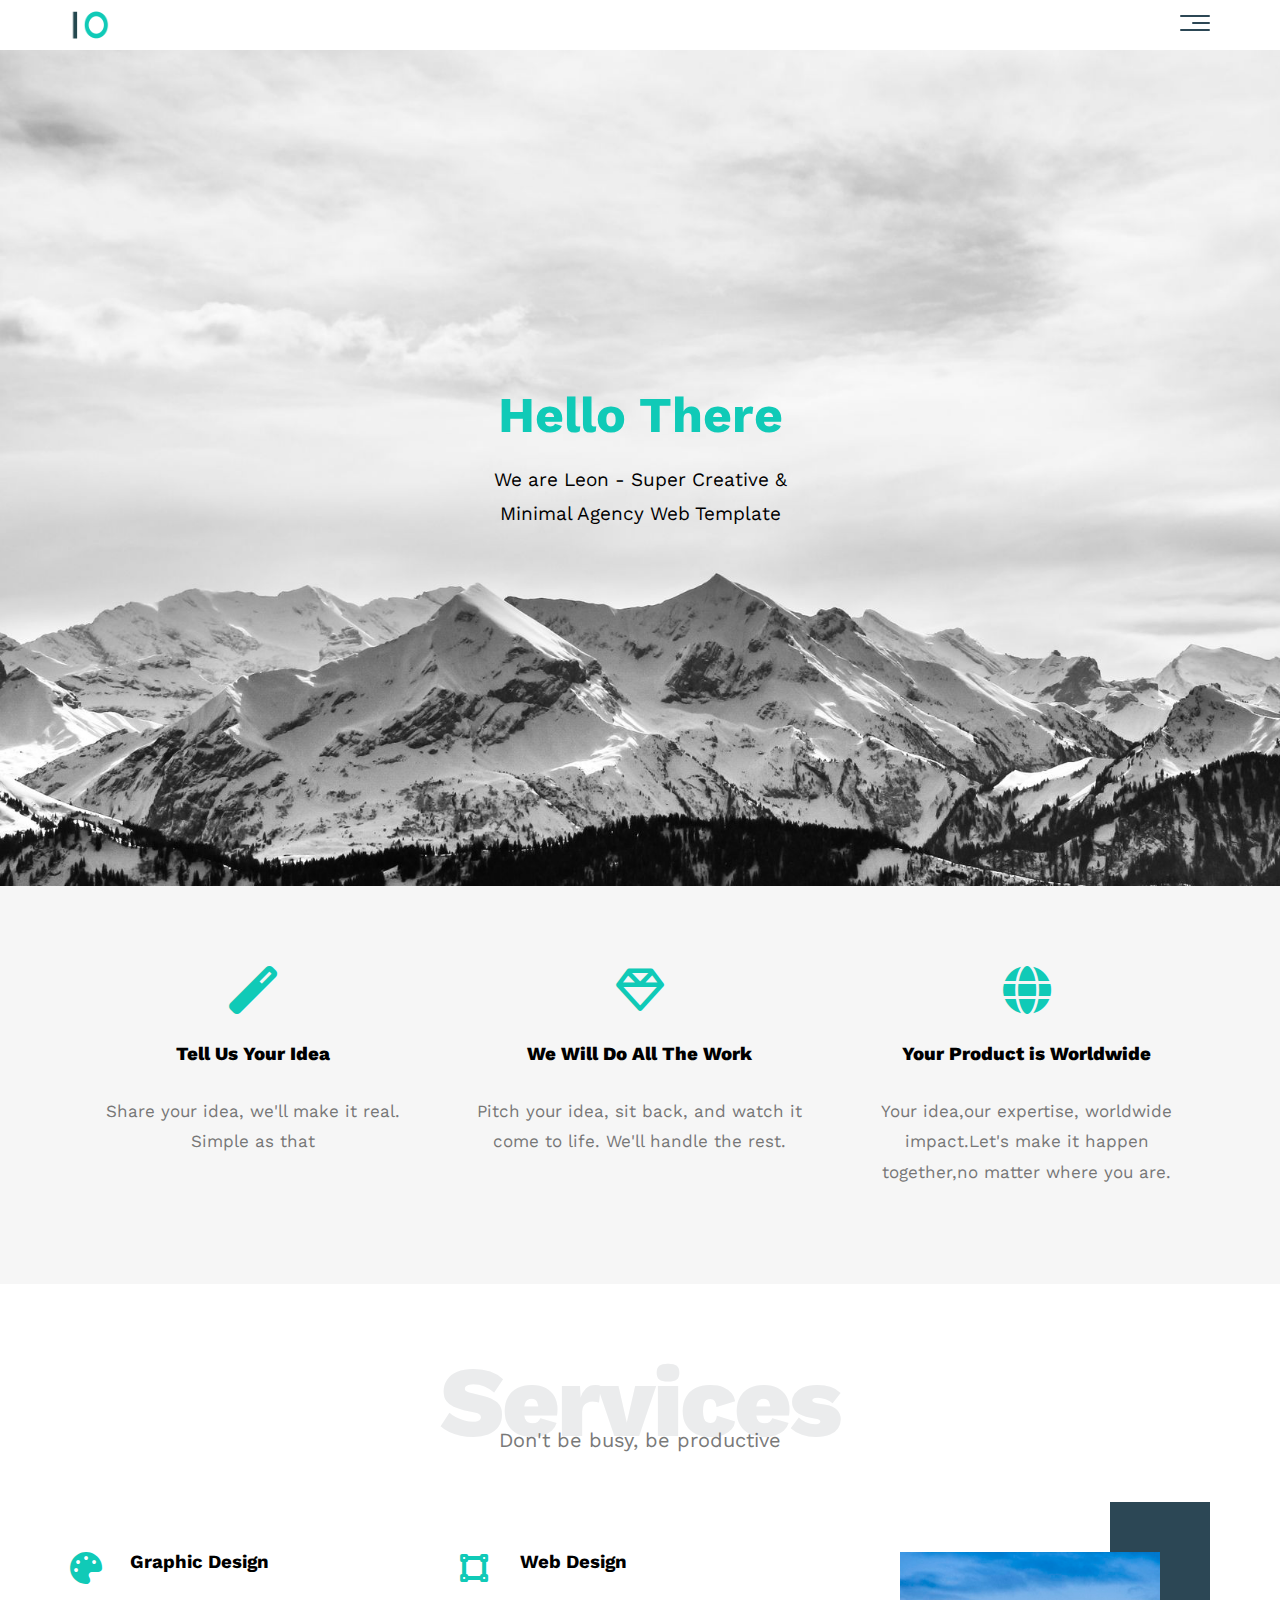
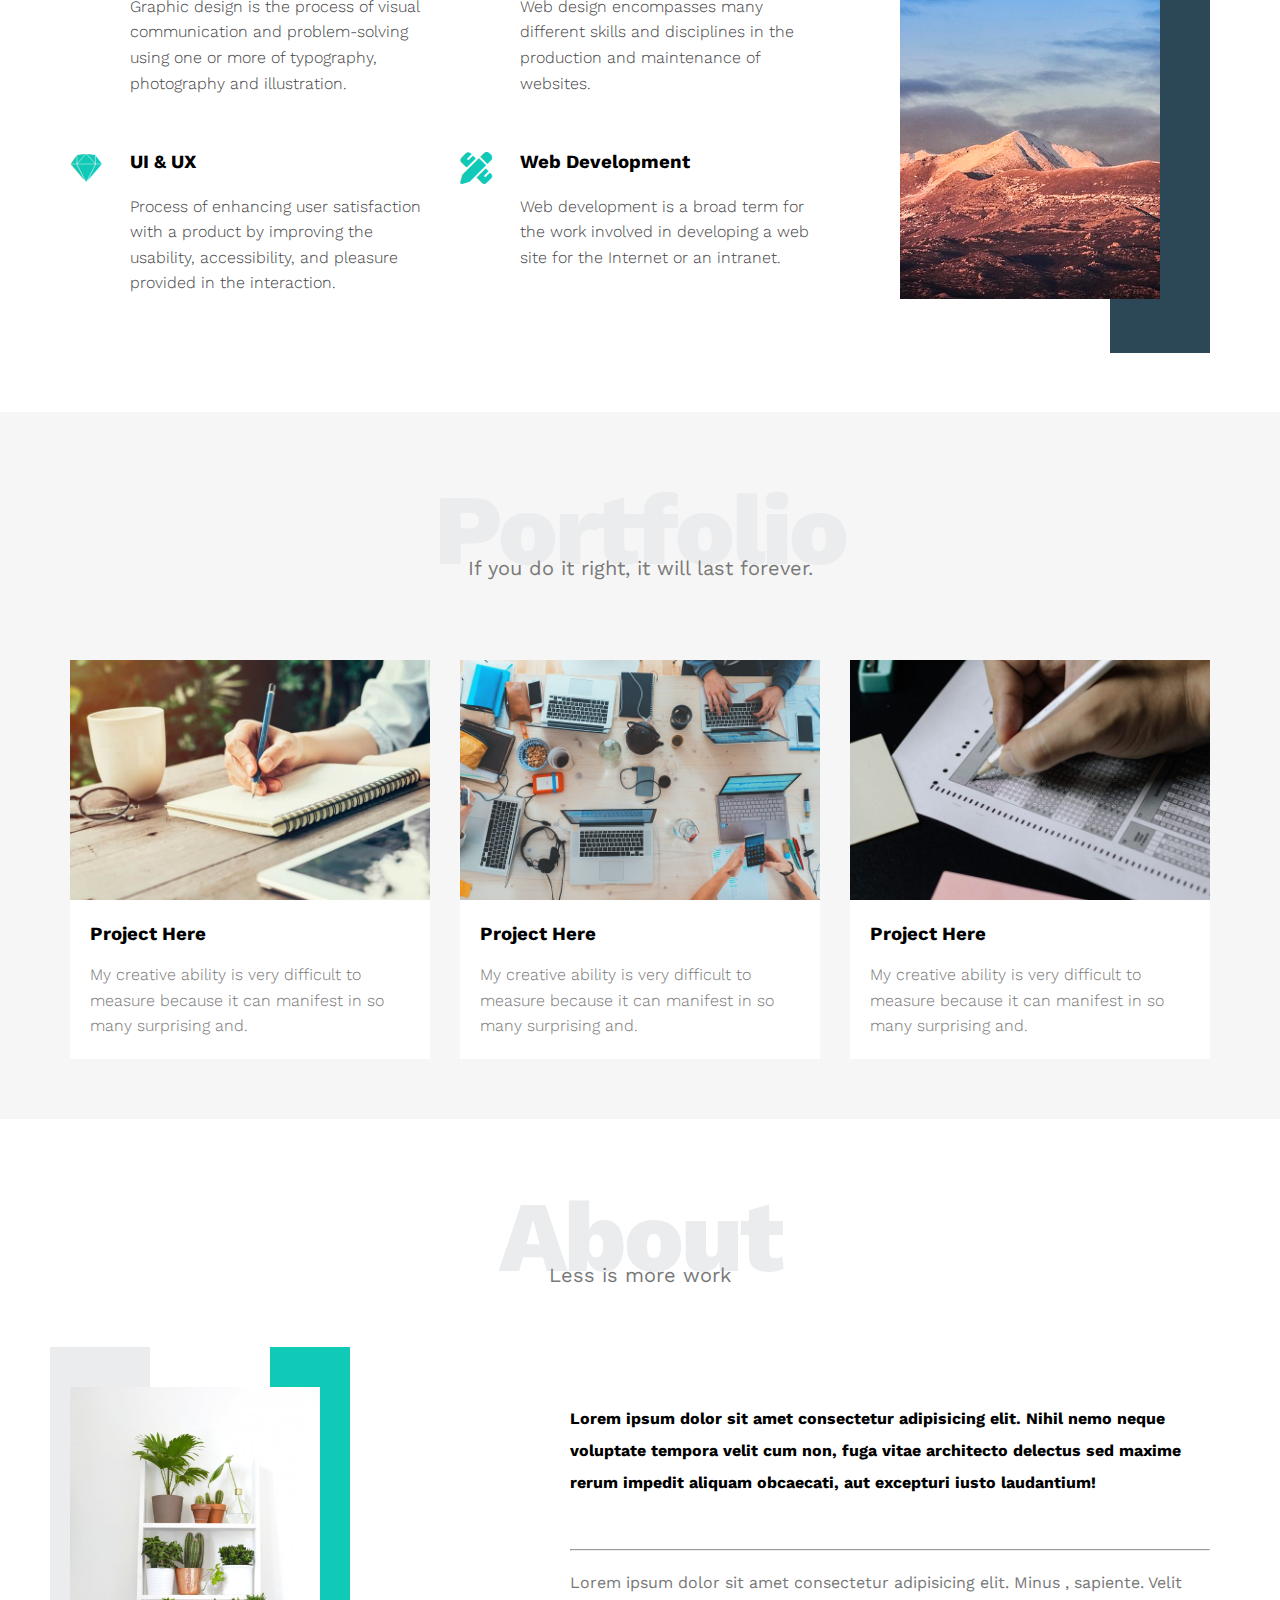
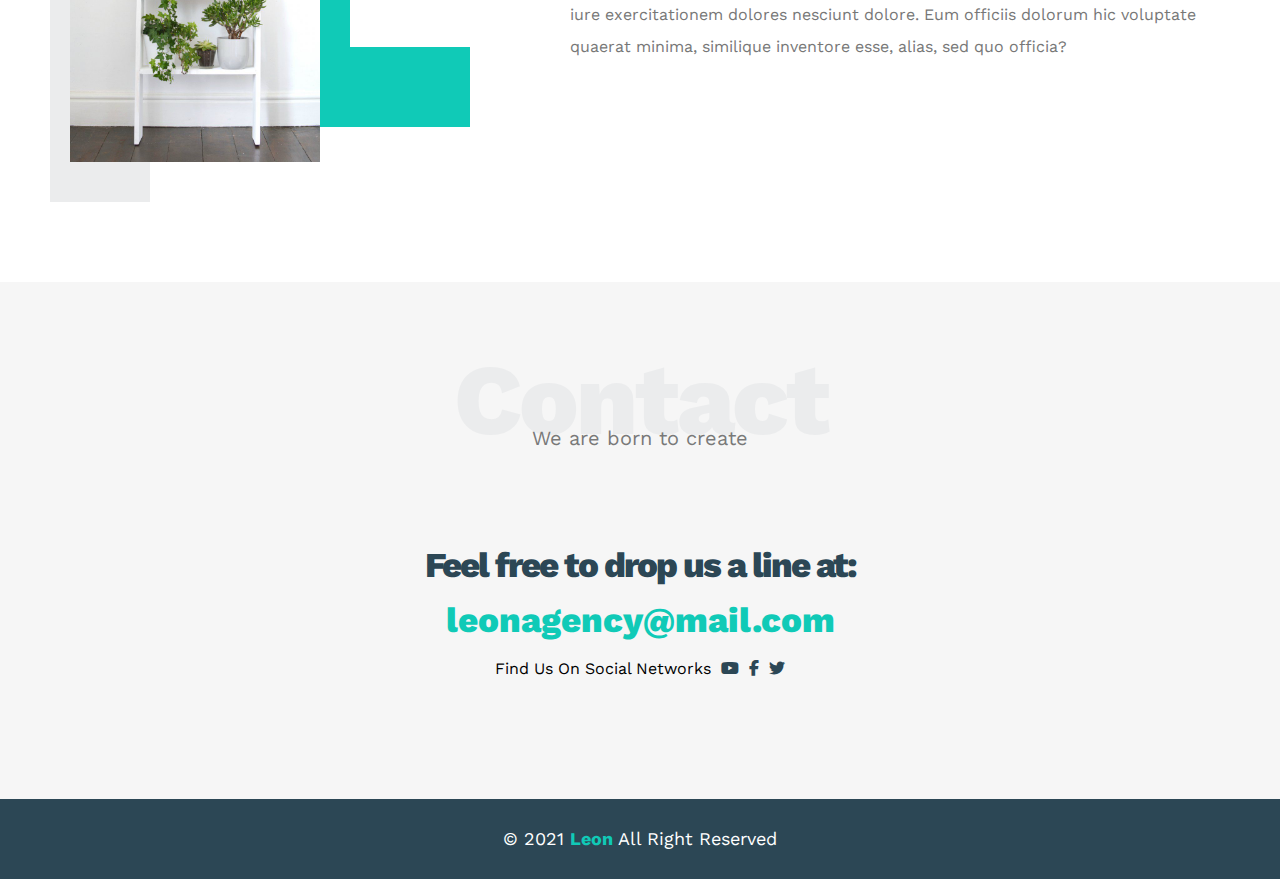
<file: index.html>
<!DOCTYPE html>
<html lang="en">
  <head>
    <meta charset="UTF-8" />
    <meta name="viewport" content="width=device-width, initial-scale=1.0" />
    <title>LEON</title>
    <!-- ___________________Render All Elment Normally____________________________ -->
    <link rel="stylesheet" href="CSS/Normalaiz.css" />
    <!-- ___________________________________________________________________ -->
    <link rel="stylesheet" href="CSS/all.min.css" />
    <!-- _________________________________________________________________________ -->
    <!--______________________Main Css File________________________________________-->
    <link rel="stylesheet" href="MainCssStyle.css" />
    <!-- __________________Google Fonts________________ -->
    <link rel="preconnect" href="https://fonts.gstatic.com" />
    <link
      href="https://fonts.googleapis.com/css2?family=Work+Sans:wght@200;300;400;500;600;700;800&display=swap"
      rel="stylesheet"
    />
    <!-- ____________________________________________________ -->
  </head>
  <body>
    <header id="header">
      <div class="container">
        <img src="images/logo.png" id="logo" />
        <div class="header-list">
          <span class="list">
            <span></span>
            <span></span>
            <span></span>
          </span>
          <ul>
            <li><a href="Services">Services</a></li>
            <li><a href="Portfolio">Portfolio</a></li>
            <li><a href="About">About</a></li>
            <li><a href="Contact">Contact</a></li>
          </ul>
        </div>
      </div>
    </header>

    <!-- ___________________________________________________________________________ -->

    <div class="landing">
      <div class="intro-text">
        <h1>Hello There</h1>
        <p>We are Leon - Super Creative & Minimal Agency Web Template</p>
      </div>
    </div>
    <!-- ____________________________________________________________ -->

    <section class="features">
      <div class="container">
        <div class="features-card">
          <i class="fas fa-magic fa-3x"></i>
          <h3>Tell Us Your Idea</h3>
          <p>Share your idea, we'll make it real. Simple as that</p>
        </div>
        <div class="features-card">
          <i class="far fa-gem fa-3x"></i>
          <h3>We Will Do All The Work</h3>
          <p>
            Pitch your idea, sit back, and watch it come to life. We'll handle
            the rest.
          </p>
        </div>
        <div class="features-card">
          <i class="fas fa-globe fa-3x"></i>
          <h3>Your Product is Worldwide</h3>
          <p>
            Your idea,our expertise, worldwide impact.Let's make it happen
            together,no matter where you are.
          </p>
        </div>
      </div>
    </section>
    <!-- ________________________________________________ -->
    <section id="Services">

      <div class="container">
        <h2 class="special-heading">Services</h2>
        <p>Don't be busy, be productive</p>
        <!-- _________________________________________________ -->
        <div class="services-content">
              <div class="col">
                  <div class="ser">
                      <i class="fas fa-palette fa-2x"></i>
                      <div class="text">
                        <h3>Graphic Design</h3>
                        <p>
                          Graphic design is the process of visual communication and problem-solving using one or more of
                          typography, photography and illustration.
                        </p>
                      </div>
                  </div>
                  <div class="ser">
                    <i class="fab fa-sketch fa-2x"></i>
                    <div class="text">
                      <h3>UI & UX</h3>
                      <p>
                        Process of enhancing user satisfaction with a product by improving the usability, accessibility, and
                        pleasure provided in the interaction.
                      </p>
                    </div>
                  </div>
              </div>
              <!--____________________________________  -->
              <div class="col">
                  <div class="ser">
                    <i class="fas fa-vector-square fa-2x"></i>
                      <div class="text">
                      <h3>Web Design</h3>
                      <p>
                        Web design encompasses many different skills and disciplines in the production and maintenance of
                        websites.
                      </p>
                    </div>

                  </div>
                  <div class="ser">
                    <i class="fas fa-pencil-ruler fa-2x"></i>
                    <div class="text">
                      <h3>Web Development</h3>
                      <p>
                        Web development is a broad term for the work involved in developing a web site for the Internet or an
                        intranet.
                      </p>
                    </div>
                  </div>
              </div>
              <div class="col">
                  <div class="image image-column">
                    <img src="images/services.jpg" alt="" />
                  </div>
              </div>
              
          <!-- ________________________________________________ -->

        </div>
      </div>
    </section>
    <!-- ________________________________________ -->

   <section id="Portfolio">
      <div class="container">
        <h2 class="special-heading">Portfolio</h2>
        <p>If you do it right, it will last forever.</p>
        <div class="Portfolio-content">
          <div class="card-protfolo">
            <img src="images/portfolio-1.jpg" />
            <div class="info">
              <h3>Project Here</h3>
              <p>
                My creative ability is very difficult to measure because it can
                manifest in so many surprising and.
              </p>
            </div>
          </div>
          <div class="card-protfolo">
            <img  src="images/portfolio-2.jpg" />
            <div class="info">
              <h3>Project Here</h3>
              <p>
                My creative ability is very difficult to measure because it can
                manifest in so many surprising and.
              </p>
            </div>
          </div>
          <div class="card-protfolo">
            <img  src="images/portfolio-3.jpg" />
            <div class="info">
              <h3>Project Here</h3>
              <p>
                My creative ability is very difficult to measure because it can
                manifest in so many surprising and.
              </p>
            </div>
          </div>
        </div>
      </div>
    </section>
    <!-- _______________________________ -->
    <section id="About">
      <div class="container">
        <h2 class="special-heading">About</h2>
        <p>Less is more work</p>
        <div class="About-content">
          <div class="about-image">
            <img src="images/about.jpg" >
          </div>
          <div class="about-text">
            <p>Lorem ipsum dolor sit amet consectetur adipisicing elit. Nihil
               nemo neque voluptate tempora velit cum non, fuga vitae architecto delectus 
               sed maxime rerum impedit aliquam obcaecati, aut excepturi iusto laudantium!
            </p>
            <hr>
            <p>Lorem ipsum dolor sit amet consectetur adipisicing elit. Minus
              , sapiente. Velit iure exercitationem dolores nesciunt dolore.
               Eum officiis dolorum hic voluptate quaerat minima, similique inventore 
               esse, alias, sed quo officia?
              </p>
          </div>
        </div>
      </div>
    </section>
    <!-- _________________________________ -->
    <section id="Contact">
      <div class="container">
        <h2 class="special-heading">Contact</h2>
        <p>We are born to create</p>
      </div>
      <div class="contact-info">
        <p class="label">
          Feel free to drop us a line at:
        </p>
        <a href="leonagency@mail.com" class="link">leonagency@mail.com</a>
        <div class=" Social-icons">
          Find Us On Social Networks
          <i class="fab fa-youtube"></i>
          <i class="fab fa-facebook-f"></i>
          <i class="fab fa-twitter"></i>
        </div>
      </div>
    </section>
    <footer>
      © 2021 <a href="#">Leon</a> All Right Reserved
    </footer>
  </body>
</html>
</file>
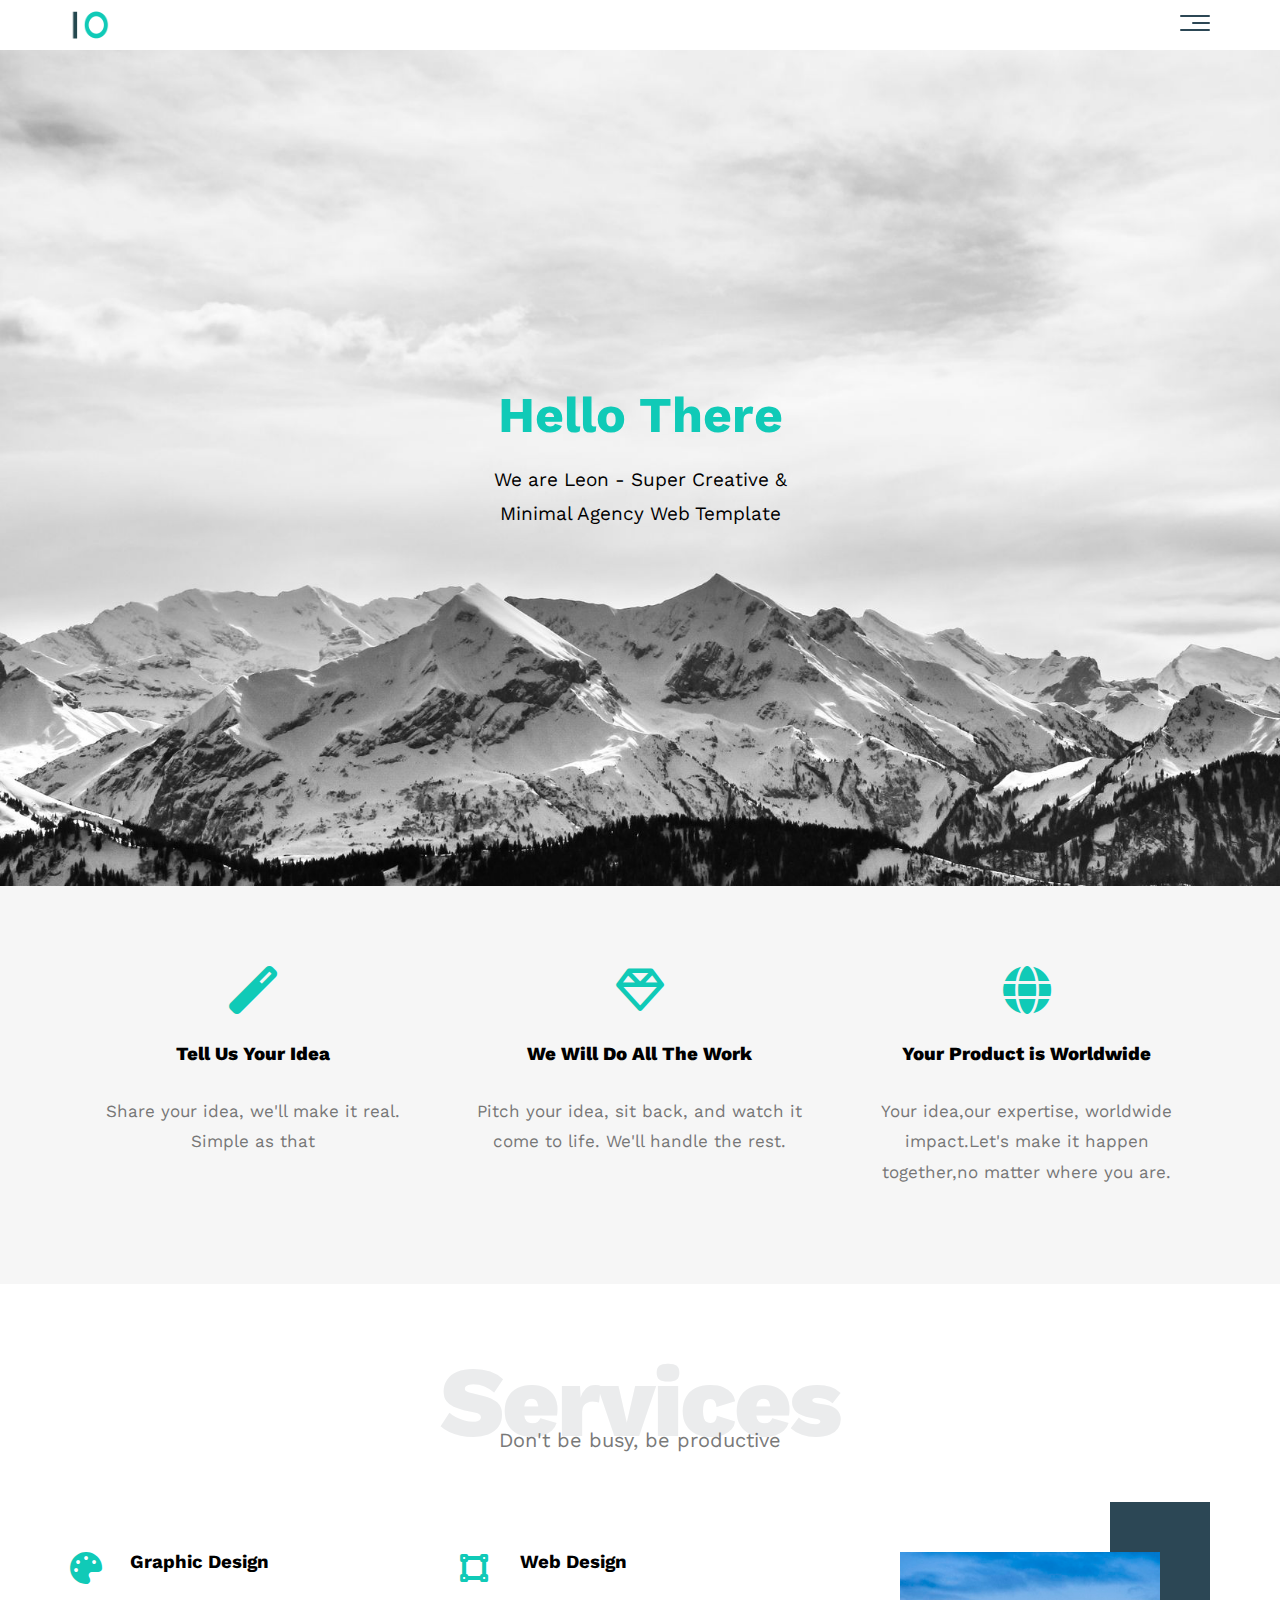
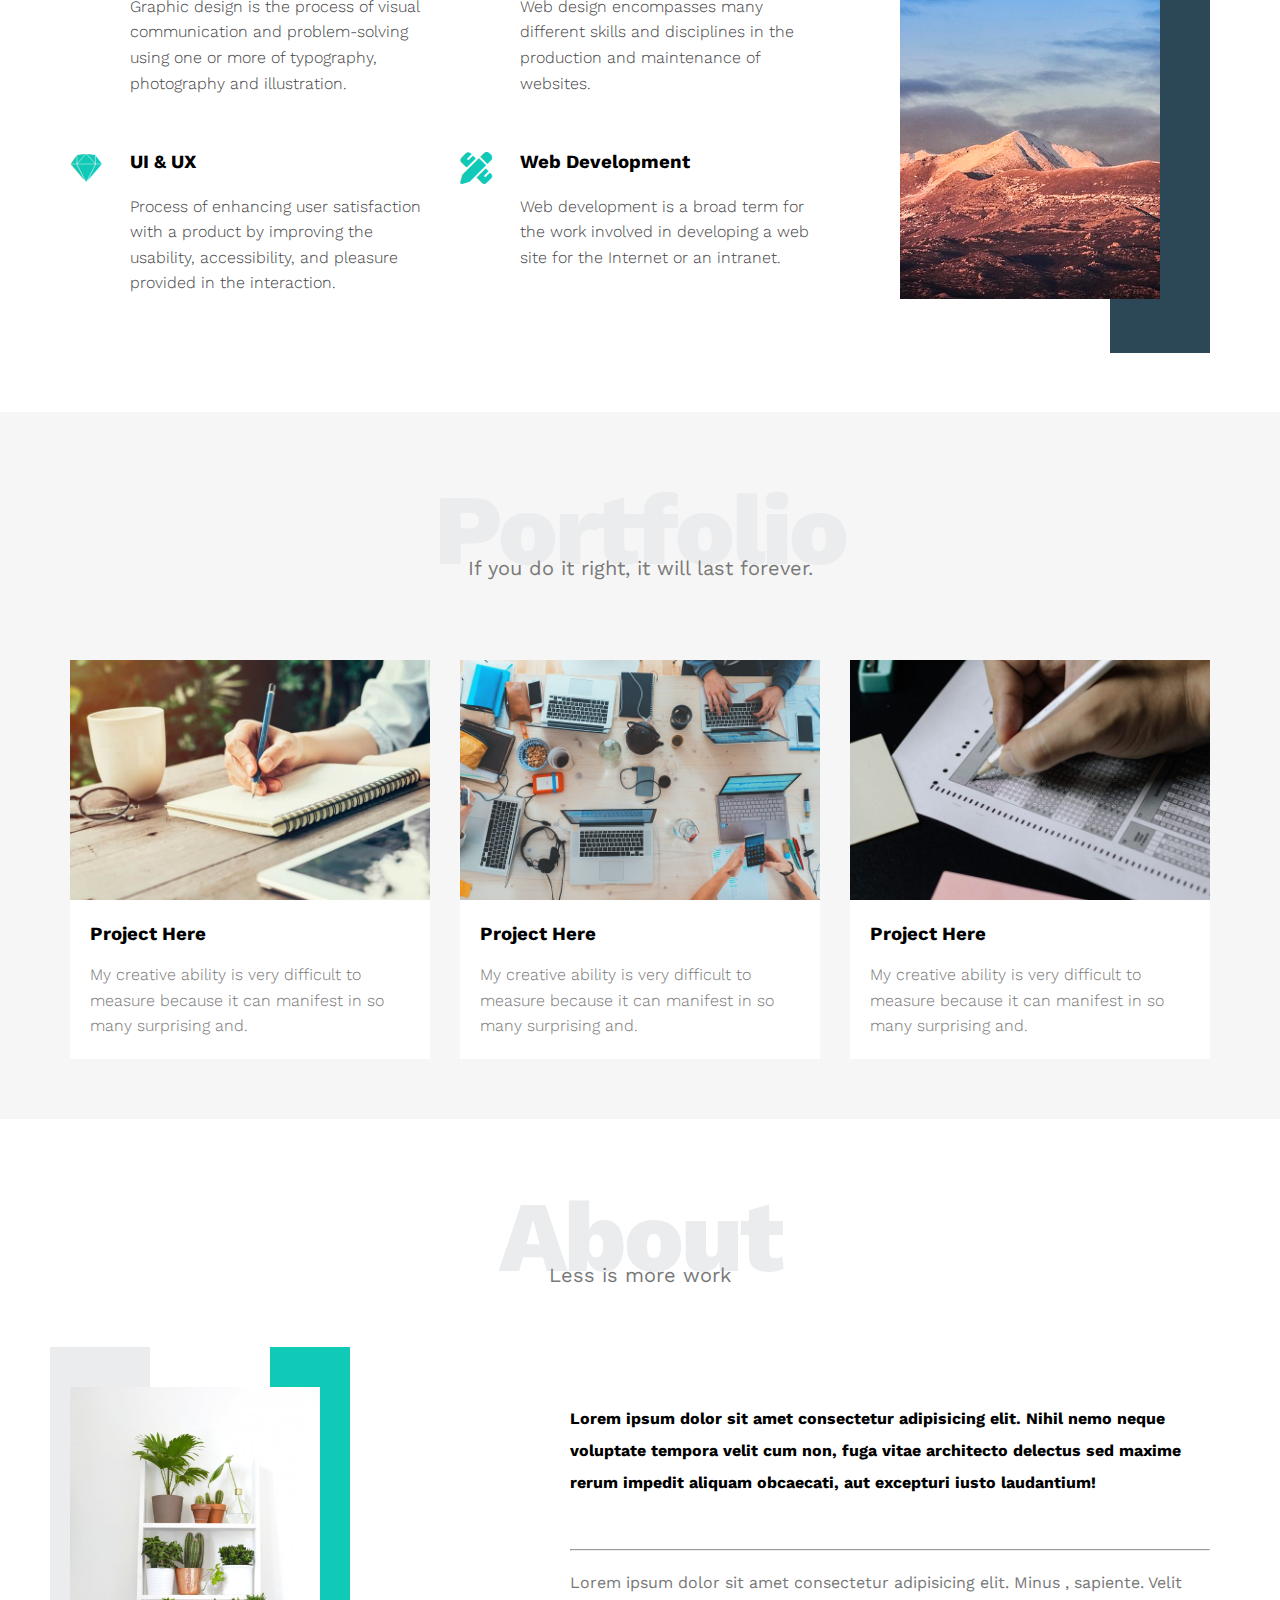
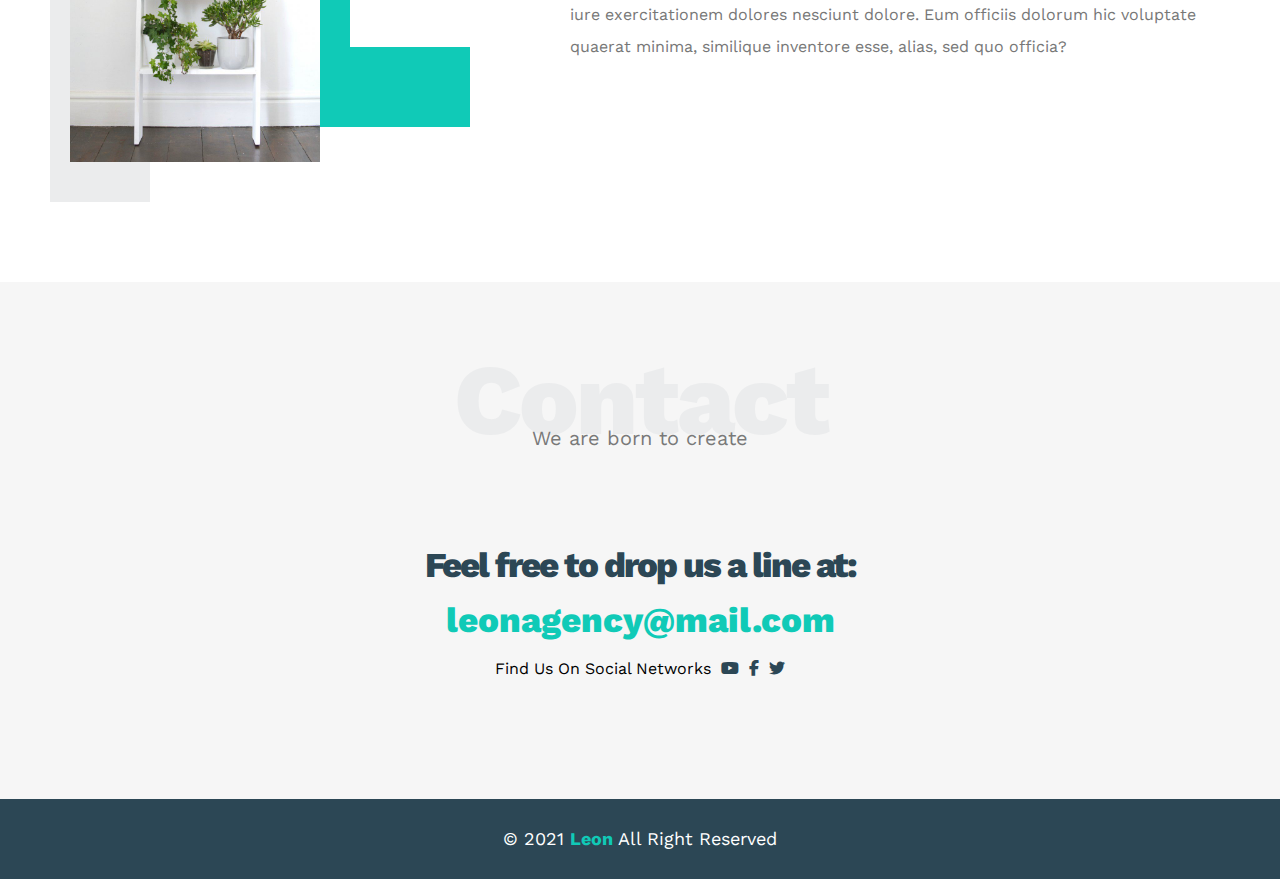
<file: indax.html>
<!DOCTYPE html>
<html lang="en">
  <head>
    <meta charset="UTF-8" />
    <meta name="viewport" content="width=device-width, initial-scale=1.0" />
    <title>LEON</title>
    <!-- ___________________Render All Elment Normally____________________________ -->
    <link rel="stylesheet" href="/CSS/Normalaiz.css" />
    <!-- ___________________________________________________________________ -->
    <link rel="stylesheet" href="/CSS/all.min.css" />
    <!-- _________________________________________________________________________ -->
    <!--______________________Main Css File________________________________________-->
    <link rel="stylesheet" href="MainCssStyle.css" />
    <!-- __________________Google Fonts________________ -->
    <link rel="preconnect" href="https://fonts.gstatic.com" />
    <link
      href="https://fonts.googleapis.com/css2?family=Work+Sans:wght@200;300;400;500;600;700;800&display=swap"
      rel="stylesheet"
    />
    <!-- ____________________________________________________ -->
  </head>
  <body>
    <header id="header">
      <div class="container">
        <img src="/images/logo.png" id="logo" />
        <div class="header-list">
          <span class="list">
            <span></span>
            <span></span>
            <span></span>
          </span>
          <ul>
            <li><a href="Services">Services</a></li>
            <li><a href="Portfolio">Portfolio</a></li>
            <li><a href="About">About</a></li>
            <li><a href="Contact">Contact</a></li>
          </ul>
        </div>
      </div>
    </header>

    <!-- ___________________________________________________________________________ -->

    <div class="landing">
      <div class="intro-text">
        <h1>Hello There</h1>
        <p>We are Leon - Super Creative & Minimal Agency Web Template</p>
      </div>
    </div>
    <!-- ____________________________________________________________ -->

    <section class="features">
      <div class="container">
        <div class="features-card">
          <i class="fas fa-magic fa-3x"></i>
          <h3>Tell Us Your Idea</h3>
          <p>Share your idea, we'll make it real. Simple as that</p>
        </div>
        <div class="features-card">
          <i class="far fa-gem fa-3x"></i>
          <h3>We Will Do All The Work</h3>
          <p>
            Pitch your idea, sit back, and watch it come to life. We'll handle
            the rest.
          </p>
        </div>
        <div class="features-card">
          <i class="fas fa-globe fa-3x"></i>
          <h3>Your Product is Worldwide</h3>
          <p>
            Your idea,our expertise, worldwide impact.Let's make it happen
            together,no matter where you are.
          </p>
        </div>
      </div>
    </section>
    <!-- ________________________________________________ -->
    <section id="Services">

      <div class="container">
        <h2 class="special-heading">Services</h2>
        <p>Don't be busy, be productive</p>
        <!-- _________________________________________________ -->
        <div class="services-content">
              <div class="col">
                  <div class="ser">
                      <i class="fas fa-palette fa-2x"></i>
                      <div class="text">
                        <h3>Graphic Design</h3>
                        <p>
                          Graphic design is the process of visual communication and problem-solving using one or more of
                          typography, photography and illustration.
                        </p>
                      </div>
                  </div>
                  <div class="ser">
                    <i class="fab fa-sketch fa-2x"></i>
                    <div class="text">
                      <h3>UI & UX</h3>
                      <p>
                        Process of enhancing user satisfaction with a product by improving the usability, accessibility, and
                        pleasure provided in the interaction.
                      </p>
                    </div>
                  </div>
              </div>
              <!--____________________________________  -->
              <div class="col">
                  <div class="ser">
                    <i class="fas fa-vector-square fa-2x"></i>
                      <div class="text">
                      <h3>Web Design</h3>
                      <p>
                        Web design encompasses many different skills and disciplines in the production and maintenance of
                        websites.
                      </p>
                    </div>

                  </div>
                  <div class="ser">
                    <i class="fas fa-pencil-ruler fa-2x"></i>
                    <div class="text">
                      <h3>Web Development</h3>
                      <p>
                        Web development is a broad term for the work involved in developing a web site for the Internet or an
                        intranet.
                      </p>
                    </div>
                  </div>
              </div>
              <div class="col">
                  <div class="image image-column">
                    <img src="images/services.jpg" alt="" />
                  </div>
              </div>
              
          <!-- ________________________________________________ -->

        </div>
      </div>
    </section>
    <!-- ________________________________________ -->

   <section id="Portfolio">
      <div class="container">
        <h2 class="special-heading">Portfolio</h2>
        <p>If you do it right, it will last forever.</p>
        <div class="Portfolio-content">
          <div class="card-protfolo">
            <img src="/images/portfolio-1.jpg" />
            <div class="info">
              <h3>Project Here</h3>
              <p>
                My creative ability is very difficult to measure because it can
                manifest in so many surprising and.
              </p>
            </div>
          </div>
          <div class="card-protfolo">
            <img  src="/images/portfolio-2.jpg" />
            <div class="info">
              <h3>Project Here</h3>
              <p>
                My creative ability is very difficult to measure because it can
                manifest in so many surprising and.
              </p>
            </div>
          </div>
          <div class="card-protfolo">
            <img  src="/images/portfolio-3.jpg" />
            <div class="info">
              <h3>Project Here</h3>
              <p>
                My creative ability is very difficult to measure because it can
                manifest in so many surprising and.
              </p>
            </div>
          </div>
        </div>
      </div>
    </section>
    <!-- _______________________________ -->
    <section id="About">
      <div class="container">
        <h2 class="special-heading">About</h2>
        <p>Less is more work</p>
        <div class="About-content">
          <div class="about-image">
            <img src="/images/about.jpg" >
          </div>
          <div class="about-text">
            <p>Lorem ipsum dolor sit amet consectetur adipisicing elit. Nihil
               nemo neque voluptate tempora velit cum non, fuga vitae architecto delectus 
               sed maxime rerum impedit aliquam obcaecati, aut excepturi iusto laudantium!
            </p>
            <hr>
            <p>Lorem ipsum dolor sit amet consectetur adipisicing elit. Minus
              , sapiente. Velit iure exercitationem dolores nesciunt dolore.
               Eum officiis dolorum hic voluptate quaerat minima, similique inventore 
               esse, alias, sed quo officia?
              </p>
          </div>
        </div>
      </div>
    </section>
    <!-- _________________________________ -->
    <section id="Contact">
      <div class="container">
        <h2 class="special-heading">Contact</h2>
        <p>We are born to create</p>
      </div>
      <div class="contact-info">
        <p class="label">
          Feel free to drop us a line at:
        </p>
        <a href="leonagency@mail.com" class="link">leonagency@mail.com</a>
        <div class=" Social-icons">
          Find Us On Social Networks
          <i class="fab fa-youtube"></i>
          <i class="fab fa-facebook-f"></i>
          <i class="fab fa-twitter"></i>
        </div>
      </div>
    </section>
    <footer>
      © 2021 <a href="#">Leon</a> All Right Reserved
    </footer>
  </body>
</html>
</file>
<file: CSS/Normalaiz.css>
/**
 * 1. Correct the line height in all browsers.
 * 2. Prevent adjustments of font size after orientation changes in iOS.
 */

html {
  line-height: 1.15; /* 1 */
  -webkit-text-size-adjust: 100%; /* 2 */
}

/* Sections
   ========================================================================== */

/**
 * Remove the margin in all browsers.
 */

body {
  margin: 0;
}

/**
 * Render the `main` element consistently in IE.
 */

main {
  display: block;
}

/**
 * Correct the font size and margin on `h1` elements within `section` and
 * `article` contexts in Chrome, Firefox, and Safari.
 */

h1 {
  font-size: 2em;
  margin: 0.67em 0;
}

/* Grouping content
   ========================================================================== */

/**
 * 1. Add the correct box sizing in Firefox.
 * 2. Show the overflow in Edge and IE.
 */

hr {
  box-sizing: content-box; /* 1 */
  height: 0; /* 1 */
  overflow: visible; /* 2 */
}

/**
 * 1. Correct the inheritance and scaling of font size in all browsers.
 * 2. Correct the odd `em` font sizing in all browsers.
 */

pre {
  font-family: monospace, monospace; /* 1 */
  font-size: 1em; /* 2 */
}

/* Text-level semantics
   ========================================================================== */

/**
 * Remove the gray background on active links in IE 10.
 */

a {
  background-color: transparent;
}

/**
 * 1. Remove the bottom border in Chrome 57-
 * 2. Add the correct text decoration in Chrome, Edge, IE, Opera, and Safari.
 */

abbr[title] {
  border-bottom: none; /* 1 */
  text-decoration: underline; /* 2 */
  text-decoration: underline dotted; /* 2 */
}

/**
 * Add the correct font weight in Chrome, Edge, and Safari.
 */

b,
strong {
  font-weight: bolder;
}

/**
 * 1. Correct the inheritance and scaling of font size in all browsers.
 * 2. Correct the odd `em` font sizing in all browsers.
 */

code,
kbd,
samp {
  font-family: monospace, monospace; /* 1 */
  font-size: 1em; /* 2 */
}

/**
 * Add the correct font size in all browsers.
 */

small {
  font-size: 80%;
}

/**
 * Prevent `sub` and `sup` elements from affecting the line height in
 * all browsers.
 */

sub,
sup {
  font-size: 75%;
  line-height: 0;
  position: relative;
  vertical-align: baseline;
}

sub {
  bottom: -0.25em;
}

sup {
  top: -0.5em;
}

/* Embedded content
   ========================================================================== */

/**
 * Remove the border on images inside links in IE 10.
 */

img {
  border-style: none;
}

/* Forms
   ========================================================================== */

/**
 * 1. Change the font styles in all browsers.
 * 2. Remove the margin in Firefox and Safari.
 */

button,
input,
optgroup,
select,
textarea {
  font-family: inherit; /* 1 */
  font-size: 100%; /* 1 */
  line-height: 1.15; /* 1 */
  margin: 0; /* 2 */
}

/**
 * Show the overflow in IE.
 * 1. Show the overflow in Edge.
 */

button,
input {
  /* 1 */
  overflow: visible;
}

/**
 * Remove the inheritance of text transform in Edge, Firefox, and IE.
 * 1. Remove the inheritance of text transform in Firefox.
 */

button,
select {
  /* 1 */
  text-transform: none;
}


/**
 * Remove the inner border and padding in Firefox.
 */

button::-moz-focus-inner,
[type="button"]::-moz-focus-inner,
[type="reset"]::-moz-focus-inner,
[type="submit"]::-moz-focus-inner {
  border-style: none;
  padding: 0;
}

/**
 * Restore the focus styles unset by the previous rule.
 */

button:-moz-focusring,
[type="button"]:-moz-focusring,
[type="reset"]:-moz-focusring,
[type="submit"]:-moz-focusring {
  outline: 1px dotted ;
}

/**
 * Correct the padding in Firefox.
 */

fieldset {
  padding: 0.35em 0.75em 0.625em;
}

/**
 * 1. Correct the text wrapping in Edge and IE.
 * 2. Correct the color inheritance from `fieldset` elements in IE.
 * 3. Remove the padding so developers are not caught out when they zero out
 *    `fieldset` elements in all browsers.
 */

legend {
  box-sizing: border-box; /* 1 */
  color: inherit; /* 2 */
  display: table; /* 1 */
  max-width: 100%; /* 1 */
  padding: 0; /* 3 */
  white-space: normal; /* 1 */
}

/**
 * Add the correct vertical alignment in Chrome, Firefox, and Opera.
 */

progress {
  vertical-align: baseline;
}

/**
 * Remove the default vertical scrollbar in IE 10+.
 */

textarea {
  overflow: auto;
}

/**
 * 1. Add the correct box sizing in IE 10.
 * 2. Remove the padding in IE 10.
 */

[type="checkbox"],
[type="radio"] {
  box-sizing: border-box; /* 1 */
  padding: 0; /* 2 */
}

/**
 * Correct the cursor style of increment and decrement buttons in Chrome.
 */

[type="number"]::-webkit-inner-spin-button,
[type="number"]::-webkit-outer-spin-button {
  height: auto;
}

/**
 * 1. Correct the odd appearance in Chrome and Safari.
 * 2. Correct the outline style in Safari.
 */

[type="search"] {
  
  outline-offset: -2px; /* 2 */
}

/**
 * Remove the inner padding in Chrome and Safari on macOS.
 */

[type="search"]::-webkit-search-decoration {
  -webkit-appearance: none;
}

/**
 * 1. Correct the inability to style clickable types in iOS and Safari.
 * 2. Change font properties to `inherit` in Safari.
 */

::-webkit-file-upload-button {
  -webkit-appearance: button; /* 1 */
  font: inherit; /* 2 */
}

/* Interactive
   ========================================================================== */

/*
 * Add the correct display in Edge, IE 10+, and Firefox.
 */

details {
  display: block;
}

/*
 * Add the correct display in all browsers.
 */

summary {
  display: list-item;
}

/* Misc
   ========================================================================== */

/**
 * Add the correct display in IE 10+.
 */

template {
  display: none;
}

/**
 * Add the correct display in IE 10.
 */

[hidden] {
  display: none;
}
</file>
<file: MainCssStyle.css>
/* __________ Variables_____________ */
:root {
    --main-color: #10cab7;
    --secondary-color: #2c4755;
    --section-padding: 60px;
    --section-background: #f6f6f6;
    --main-duration: 0.5s;
  }
  /* ______________________________ */

  /*____________ Global Rules______________ */
  * {
    -webkit-box-sizing: border-box;
    -moz-box-sizing: border-box;
    box-sizing: border-box;
  }
  html {
    scroll-behavior: smooth;
  }
  body {
    font-family: "Work Sans", sans-serif;
  }
  section{
    padding-top:var(--section-padding) ;
    padding-bottom: var(--section-padding);
    background-color: var(--section-background);
  }
  .container{
    padding-left: 15px;
    padding-right:15px;
    margin-left:auto;
    margin-right:auto;
  }
  .special-heading {
    color: #ebeced;
    font-size: 100px;
    text-align: center;
    font-weight: 800;
    letter-spacing: -3px;
    margin: 0;
  }
  .special-heading + p {
    margin: -30px 0 0;
    font-size: 20px;
    text-align: center;
    color: #797979;
  }
  @media (max-width:768px){
    .special-heading {
      font-size: 60px;
    }
    .special-heading + p{
      margin: -20px 0 0;
    }
  }
  /* _______________________________ */
  /* small */
  @media (min-width: 768px) {
    .container {
      width: 750px;
    }
    
  }
  /* Medium */
  @media (min-width: 992px) {
    .container {
      width: 970px;
    }
  }
  /* Large */
  @media (min-width: 1200px) {
    .container {
      width: 1170px;
    }
  }
  /* __________________________________________________________ */
#header .container{
  display: flex;
  justify-content: space-between;
  align-items: center;
  padding-top:10px ;
  padding-bottom: 10px;
}
#logo{
  width: 65px;
  height: 30px;
}
.header-list{
  position: relative;
}
.list{
    width: 30px;
    display: flex;
    flex-wrap: wrap;
    justify-content: flex-end;
}
.list span{
  background-color: var(--secondary-color);
  height: 2px;
  margin-bottom: 5px;
  border-radius: 8px;
}
.list span:first-child{
  width: 100%;
}
.list span:nth-child(2){
  width: 60%;
  transition: var(--main-duration) ease;
}
.list span:last-child{
  width: 100%;
}
ul{
  display: none;
  list-style: none;
  width: 230px;
  padding: 5px;
  position: absolute;
  right: 0px;
  top:calc(100% + -4px);
  background-color: #f6f6f6;
  z-index: 1;
  transition: var(--main-duration) ease;
  border-radius: 8px;
}
ul::before{
  content: "";
  border-width: 15px;
  border-style: solid;
  border-color:transparent transparent #f6f6f6 transparent ;
  position: absolute;
  right: 3px;
  top:-27px;
}
ul li:not(:last-child) {
  border-bottom: 1px solid var(--secondary-color);
  
}
ul li {
  transition: var(--main-duration);
}

ul li a {
  display: block;
  padding: 10px;
  text-decoration: none;
 
  color:var(--secondary-color) ease;

}
.header-list:hover ul {
  display: block;
}
.header-list:hover .list span:nth-child(2){
  width:100%;
}
.header-list  ul li:hover{
  padding: 9px 0px 9px 12px;
  background-color: #e4e4e4;
}
/* __________________________________________________ */
.landing{
  background: url(images/landing.jpg);
  background-size: cover;
  height: calc(100vh - 64px);
  position: relative;
  
}
.landing .intro-text {
 position: absolute;
 top: 50%;
 left: 50%;
 transform: translate(-50%,-50%);
 width: 300px;
 max-width: 100%;
 text-align: center;
 
}
.landing .intro-text h1 {
  color: var(--main-color);
 
  margin: 0;
  font-weight: bold;
  font-size: 50px;
}
.landing .intro-text p {
  font-size: 19px;
  line-height: 1.8;
}
/* ___________________________________________ */
.features .container {
  display: grid;
  grid-template-columns: repeat(auto-fill,minmax(300px,1fr));
  grid-gap:20px;
}
.features-card {
  padding:20px;
  text-align: center;
}
.features-card i {
  color: var(--main-color);
}
.features-card h3{
  font-weight: 800;
  margin: 30px 0;
}
.features-card p {
  line-height: 1.8;
  color: #777;
  font-size: 17px;
}
/* ______________________________________________ */
#Services{
  background-color: white;
}
#Services .services-content {
  display: grid;
  grid-template-columns: repeat(auto-fill,minmax(300px,1fr));
  grid-gap: 30px;
  margin-top: 100px;

}

#Services .services-content .ser {
  display: flex;
  margin-bottom: 40px;
  
}
@media (max-width:768px) {
  #Services .services-content .ser {
    flex-direction: column;
    text-align: center;
  }
}
.services-content .ser i {
  color: var(--main-color);
  flex-basis:60px;
}
.services-content .ser .text{
  flex: 1;
}
.services-content .ser .text h3{
  margin: 0 0 20px;
}
#Services .services-content .ser .text p {
  color: #444;
  font-weight: 300;
  line-height: 1.6;

}
#Services .services-content .col .image {
  text-align: center;
  position: relative;
}
#Services .services-content .col .image img{
  width: 260px;
  position: relative;
  z-index: 1;
}
#Services .services-content .image::before{
  content: "";
  width: 100px;
  height: calc(100% + 100px);
  background-color:var(--secondary-color);
  position: absolute;
  top:-50px;
  right: 0;
}
@media (max-width: 1199px) {
  .image-column {
    display: none;
  }
}
/* ________________________________ */

.Portfolio-content{
  display: grid;
  grid-template-columns: repeat(auto-fill,minmax(300px,1fr));
  grid-gap: 30px;
  margin-top: 80px;
}
.Portfolio-content .card-protfolo{
  background-color: white;
}
.Portfolio-content .card-protfolo img{
  max-width: 100%;
}
.Portfolio-content .card-protfolo .info {
  padding: 20px;
}
.Portfolio-content .card-protfolo .info h3 {
  margin: 0;

}
.Portfolio-content .card-protfolo .info p {
  line-height: 1.6;
  font-weight: 300;
  margin-bottom: 0;
  color: #777;
}
/* _____________________________________________ */
#About {
  padding-bottom: calc(var(--section-padding) + 60px);
  background-color: white;
}
.About-content{
  display: flex;
  justify-content: space-between;
  flex-wrap: wrap;
  margin-top: 100px;
}
@media (max-width:991px){
  .About-content{
    flex-direction: column;
    text-align: center;
  }
}
.About-content .about-image {
  width: 250px;
  height: 375px;
  position: relative;
}
.About-content .about-image img{
  max-width: 100%;
  position: relative;
  z-index: 2;
}
@media (max-width:991px){
  .About-content .about-image {
    margin: 0 auto 60px;
  }
}
.About-content .about-image::before{
  content: "";
  width: 100px;
  height: calc(100% + 80px);
  position: absolute;
  top: -40px;
  right: 170px;
  background-color: #ebeced;
}
.About-content .about-image::after{
  content: "";
  position: absolute;
  width: 120px;
  height: 300px;
  border-left:80px solid var(--main-color) ;
  border-bottom: 80px solid var(--main-color);
  top: -40px;
  right: -150px;
}
@media (max-width:580px){
  .About-content .about-image::after,
  .About-content .about-image::before{
    display: none;
  }
}

.About-content .about-text {
  flex-basis: calc(100% - 500px);
}
.About-content .about-text p:first-of-type{
  line-height: 2;
  font-weight: bold;
  margin-top: 16px;
}
.About-content .about-text p:last-of-type{
  line-height: 2;
  margin-bottom: 16px;
  color: #777;
}
hr{
  margin-top: 50px;
  margin-bottom: 16px;
}
/* ____________________________________ */

.contact-info {
  padding-top: var(--section-padding);
  padding-bottom: var(--section-padding);
  text-align: center;
}
.contact-info .label{
  font-size: 35px;
  font-weight: 800;
  margin-bottom: 15px;
  color: var(--secondary-color);
  letter-spacing: -2px;
}
.contact-info .link {
  display: block;
  font-size: 35px;
  font-weight: 800;
  color: var(--main-color);
  text-decoration: none;

  
}
@media (max-width:768px){
  .contact-info .label ,.contact-info .link{
    font-size: 25px;
  }
}
 .contact-info .Social-icons {
  display: flex;
  justify-content: center;
  margin-top: 20px;
  font-size: 16px;
}
 .contact-info .Social-icons i{
  margin-left: 10px;
  color: var(--secondary-color);
}
/* _________________________________ */
footer{
  background-color: var(--secondary-color);
  padding:30px 10px;
  text-align: center;
  color: white;
  font-size: 18px;
}
footer  a {
  color: var(--main-color);
  text-decoration: none;
  font-weight: bold;
  

}
</file>
